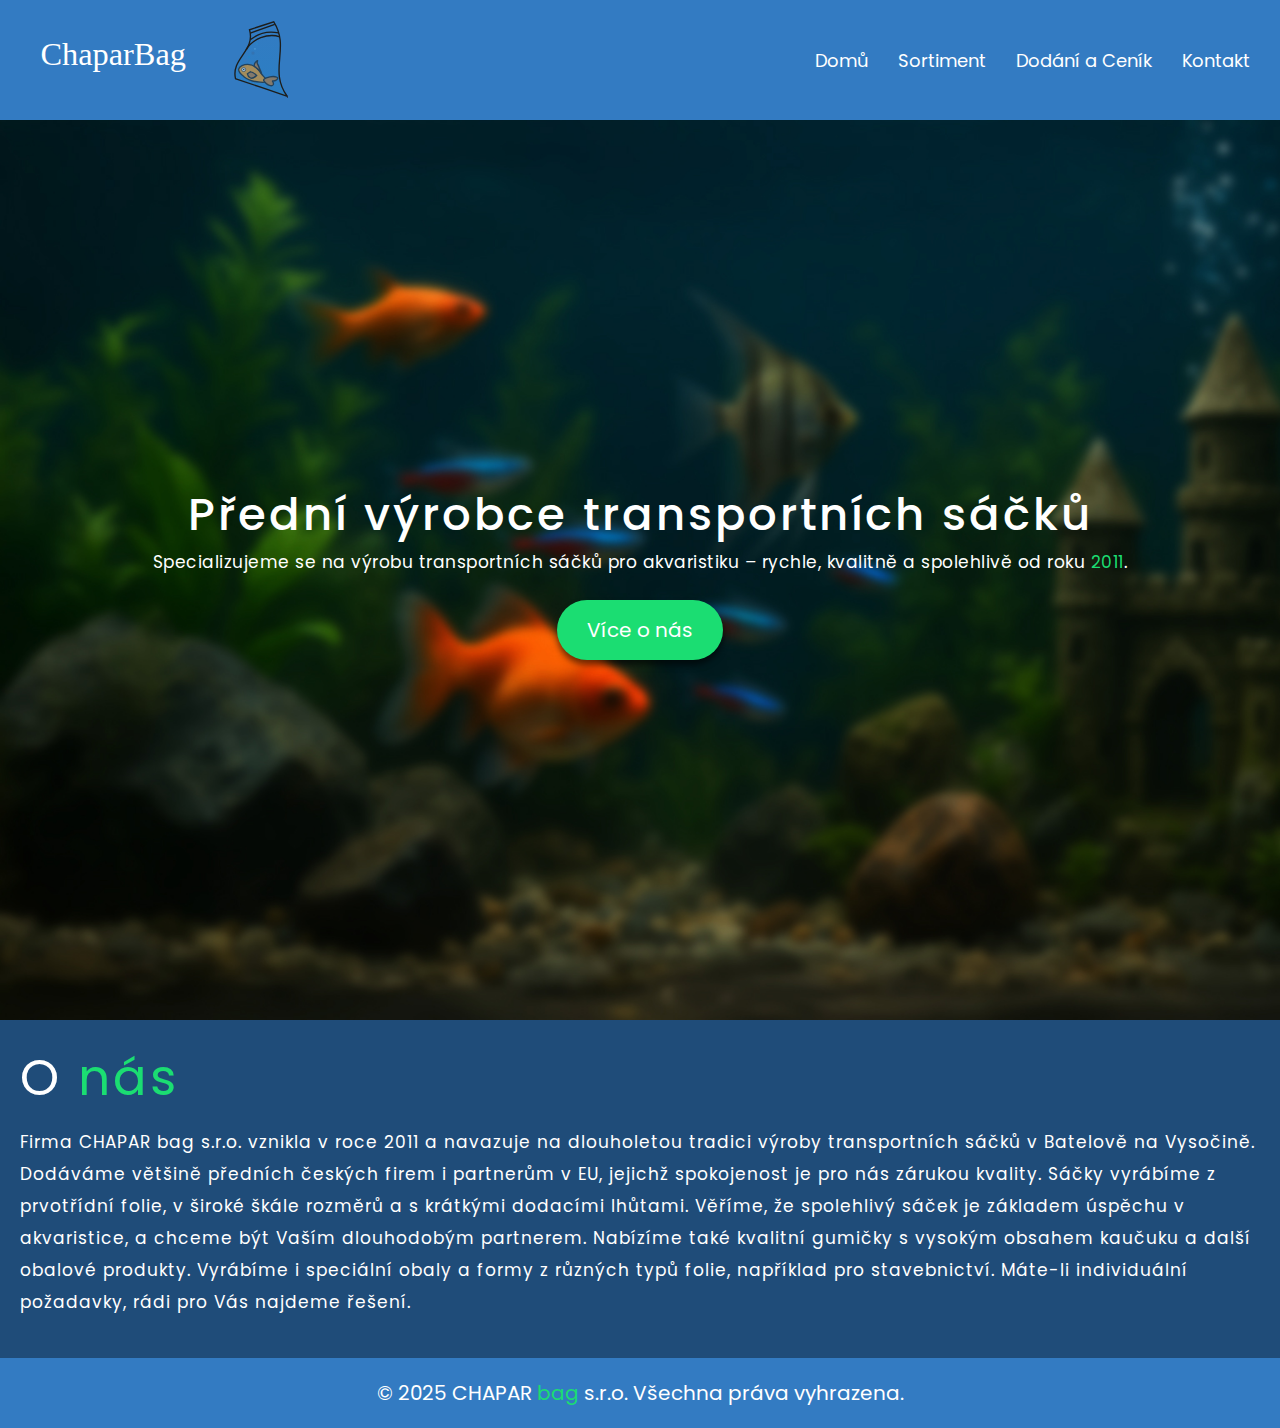
<file: index.html>
<!DOCTYPE html>
<html lang="en">
<head>
    <meta charset="UTF-8">
    <meta name="viewport" content="width=device-width, initial-scale=1.0">
    <meta name="description" content="Firma CHAPAR bag s.r.o. vyrábí transportní sáčky v Batelově. Nabízíme sáčky pro přepravu ryb, potravin i technických komponent.">
    <meta property="og:title" content="CHAPAR bag s.r.o. – Transportní sáčky z Batelova">
    <meta property="og:description" content="Výroba transportních sáčků pro akvaristiku, potraviny i technické účely. Český výrobce s tradicí.">
    <meta property="og:url" content="https://chapar.cz/">
    <meta property="og:type" content="website">
    <meta property="og:image" content="https://chapar.cz/images/og-image.jpg">
    <title>ChaparBag</title>
    <link rel="stylesheet" href="style.css">
    <link rel="icon" href="fotky/favicon_io/favicon.ico" type="image/x-icon">
</head>
<body>
    <nav>
        <div>
            <a href=""><img src="fotky/chapar_logo.svg" alt="logo"></a>
        </div>
        <ul id="menuList">
            <li><a href="">Domů</a></li>
            <li><a href="sortiment.html">Sortiment</a></li>
            <li><a href="dodani.html">Dodání a Ceník</a></li>
            <li><a href="kontakt.html">Kontakt</a></li>
        </ul>
        <div class="menu-icon">
            <img src="fotky/menu.png" alt="menu" onclick="toggleMenu()">
        </div>
    </nav>
    <section id="s1_main">
        <div class="obsah">
            <h1>Přední výrobce transportních sáčků</h1>
            <p class="land">Specializujeme se na výrobu transportních sáčků pro akvaristiku – rychle, kvalitně a spolehlivě od roku <span class="color">2011</span>.</p>
            <button><a class="btn" href="#s2">Více o nás</a></button>
        </div>
    </section>
    <section id="s2">
        <div class="obsah">
            <h2 class="onastitle">O <span class="color">nás</span></h2>
            <p class="onas">Firma CHAPAR bag s.r.o. vznikla v roce 2011 a navazuje na dlouholetou tradici výroby transportních sáčků v Batelově na Vysočině. Dodáváme většině předních českých firem i partnerům v EU, jejichž spokojenost je pro nás zárukou kvality. Sáčky vyrábíme z prvotřídní folie, v široké škále rozměrů a s krátkými dodacími lhůtami. Věříme, že spolehlivý sáček je základem úspěchu v akvaristice, a chceme být Vaším dlouhodobým partnerem. Nabízíme také kvalitní gumičky s vysokým obsahem kaučuku a další obalové produkty. Vyrábíme i speciální obaly a formy z různých typů folie, například pro stavebnictví. Máte-li individuální požadavky, rádi pro Vás najdeme řešení.</p>
        </div>
    </section>
    <footer>
        <p>&copy; 2025 CHAPAR <span class="color">bag</span> s.r.o. Všechna práva vyhrazena.</p>
    </footer>


    <script>
        let menuList = document.getElementById("menuList")
        menuList.style.maxHeight = "0px";

        function toggleMenu(){
            if(menuList.style.maxHeight == "0px")
            {
                menuList.style.maxHeight = "300px";
            }
            else{
                menuList.style.maxHeight = "0px";
            }
        }
        
    </script>
</body>
</html>
</file>
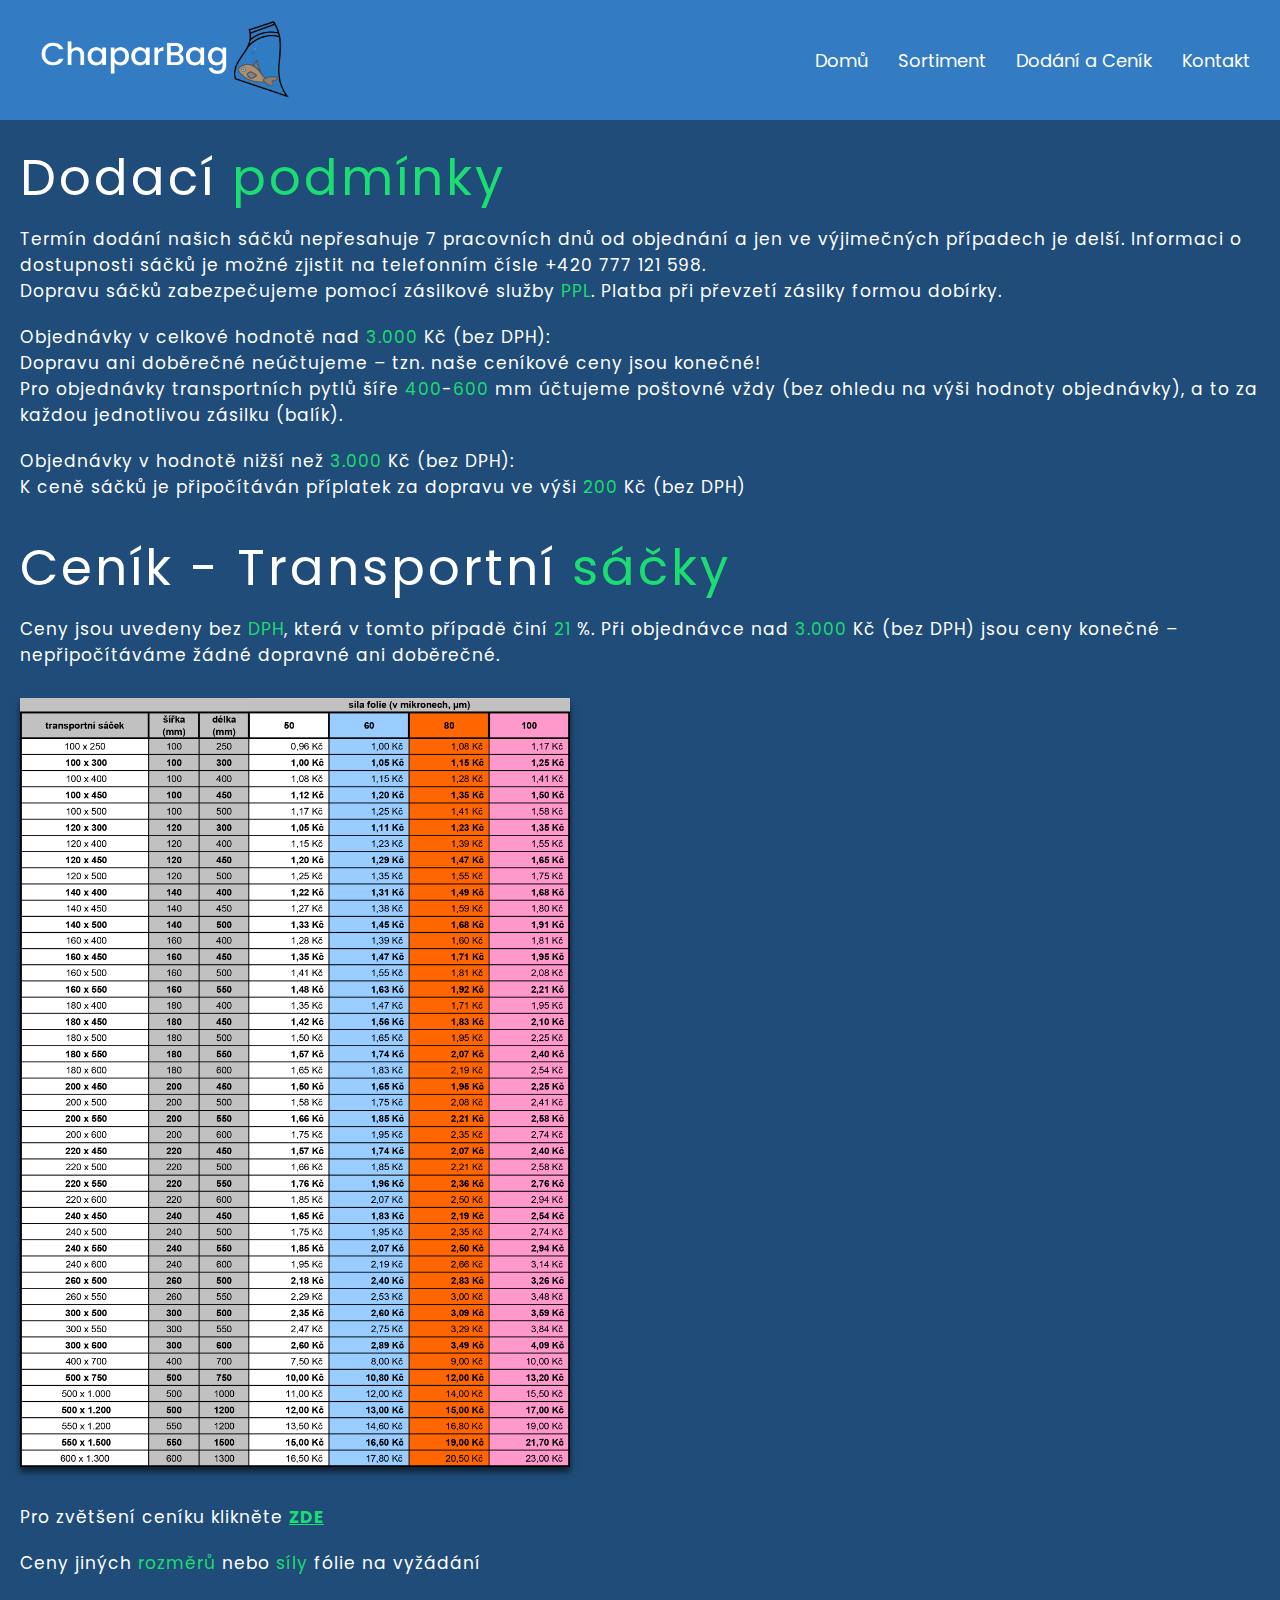
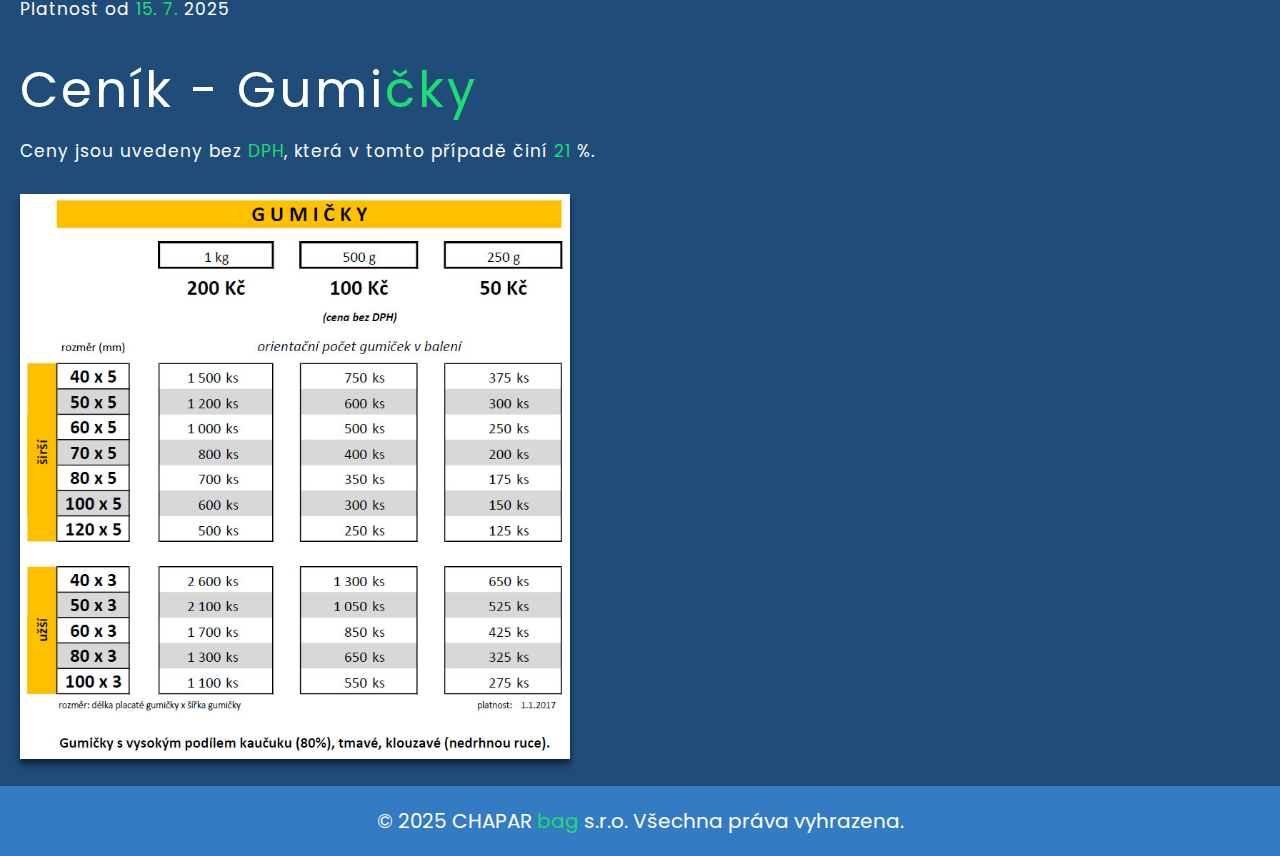
<file: dodani.html>
<!DOCTYPE html>
<html lang="en">
<head>
    <meta charset="UTF-8">
    <meta name="viewport" content="width=device-width, initial-scale=1.0">
    <meta name="description" content="Firma CHAPAR bag s.r.o. vyrábí transportní sáčky v Batelově. Nabízíme sáčky pro přepravu ryb, potravin i technických komponent.">
    <meta property="og:title" content="CHAPAR bag s.r.o. – Transportní sáčky z Batelova">
    <meta property="og:description" content="Výroba transportních sáčků pro akvaristiku, potraviny i technické účely. Český výrobce s tradicí.">
    <meta property="og:url" content="https://chapar.cz/">
    <meta property="og:type" content="website">
    <meta property="og:image" content="https://chapar.cz/images/og-image.jpg">
    <title>ChaparBag</title>
    <link rel="stylesheet" href="style.css">
    <link rel="icon" href="fotky/favicon_io/favicon.ico" type="image/x-icon">
</head>
<body>
    <nav>
        <div>
            <a href="https://chapar.cz/"><img src="fotky/chapar_logo_2.png" alt="logo"></a>
        </div>
        <ul id="menuList">
            <li><a href="https://chapar.cz/">Domů</a></li>
            <li><a href="sortiment.html">Sortiment</a></li>
            <li><a href="dodani.html">Dodání a Ceník</a></li>
            <li><a href="kontakt.html">Kontakt</a></li>
        </ul>
        <div class="menu-icon">
            <img src="fotky/menu.png" alt="menu" onclick="toggleMenu()">
        </div>
    </nav>
    <section id="s1_2">
        <div class="obsah">
            <h2 class="dodacipod" >Dodací <span class="color">podmínky</span></h2>
            <div class="dodani">
                <p>Termín dodání našich sáčků nepřesahuje 7 pracovních dnů od objednání a jen ve výjimečných případech je delší. Informaci o dostupnosti sáčků je možné zjistit na telefonním čísle <span class="no_link">+420 777 121 598</span>.</p>
                <p>Dopravu sáčků zabezpečujeme pomocí zásilkové služby <span class="color">PPL</span>. Platba při převzetí zásilky formou dobírky.</p>
            </div>
            <div class="dodani">
                <p>Objednávky v celkové hodnotě nad <span class="color">3.000</span> Kč (bez DPH):</p>
                <p>Dopravu ani doběrečné neúčtujeme – tzn. naše ceníkové ceny jsou konečné!</p>
                <p>Pro objednávky transportních pytlů šíře <span class="color">400</span>-<span class="color">600</span> mm účtujeme poštovné vždy (bez ohledu na výši hodnoty objednávky), a to za každou jednotlivou zásilku (balík).</p>
            </div>
            <div class="dodani">
                <p>Objednávky v hodnotě nižší než <span class="color">3.000</span> Kč (bez DPH):</p>
                <p>K ceně sáčků je připočítáván příplatek za dopravu ve výši <span class="color">200</span> Kč (bez DPH)</p>
            </div>
            <h2 class="cenik">Ceník - Transportní <span class="color">sáčky</span></h2>
                <p class="cenik-text">Ceny jsou uvedeny bez <span class="color">DPH</span>, která v tomto případě činí <span class="color">21</span> %. Při objednávce nad <span class="color">3.000</span> Kč (bez DPH) jsou ceny konečné – nepřipočítáváme žádné dopravné ani doběrečné.</p>
                <img class="cenik-foto" src="fotky/cenik.png" alt="cenik">
                <p class="cenik-text">Pro zvětšení ceníku klikněte <a href="fotky/cenik.png" target="_blank">ZDE</a></p>
            <p class="cenik-text">Ceny jiných <span class="color">rozměrů</span> nebo <span class="color">síly</span> fólie na vyžádání</p>
            <p class="cenik-text">Platnost od <span class="color">15. 7.</span> 2025</p>
            <h2 class="cenik">Ceník - Gumi<span class="color">čky</span></h2>
                <p class="cenik-text">Ceny jsou uvedeny bez <span class="color">DPH</span>, která v tomto případě činí <span class="color">21</span> %.</p>
                <img class="cenik-foto" src="fotky/gumicky.jpg" alt="cenik">
        </div>
    </section>
    <footer>
        <p>&copy; 2025 CHAPAR <span class="color">bag</span> s.r.o. Všechna práva vyhrazena.</p>
    </footer>


    <script>
        let menuList = document.getElementById("menuList")
        menuList.style.maxHeight = "0px";

        function toggleMenu(){
            if(menuList.style.maxHeight == "0px")
            {
                menuList.style.maxHeight = "300px";
            }
            else{
                menuList.style.maxHeight = "0px";
            }
        }
        
    </script>
</body>
</html>
</file>
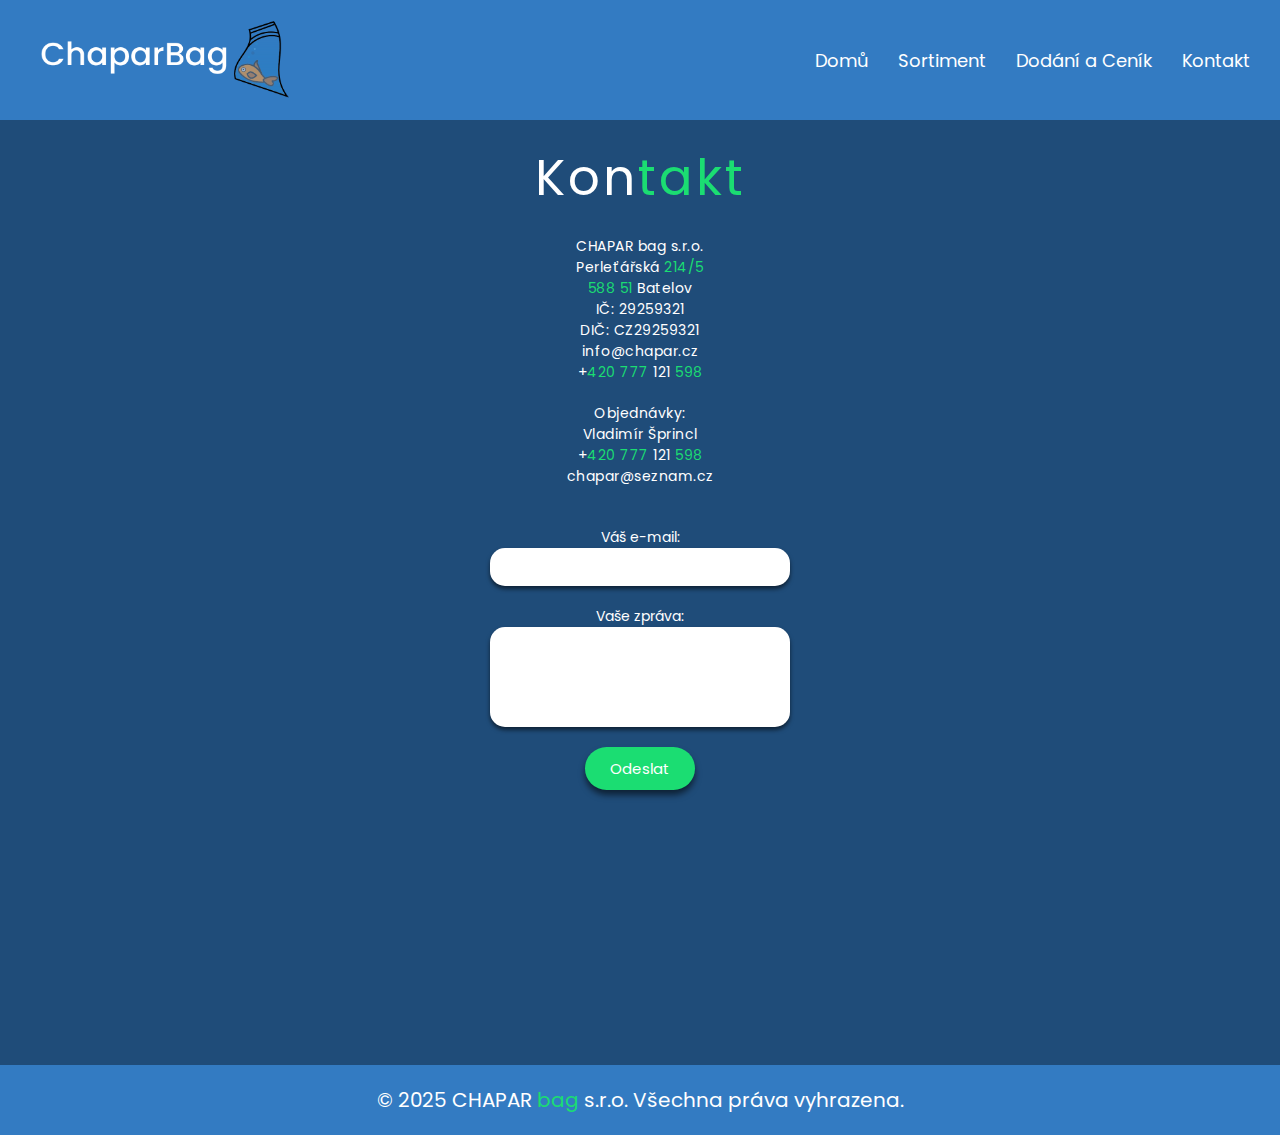
<file: kontakt.html>
<!DOCTYPE html>
<html lang="en">
<head>
    <meta charset="UTF-8">
    <meta name="viewport" content="width=device-width, initial-scale=1.0">
    <title>ChaparBag</title>
    <link rel="stylesheet" href="style.css">    
</head>
<body>
    <nav>
        <div>
            <a href="https://chapar.cz/"><img src="fotky/chapar_logo_2.png" alt="logo"></a>
        </div>
        <ul id="menuList">
            <li><a href="https://chapar.cz/">Domů</a></li>
            <li><a href="sortiment.html">Sortiment</a></li>
            <li><a href="dodani.html">Dodání a Ceník</a></li>
            <li><a href="kontakt.html">Kontakt</a></li>
        </ul>
        <div class="menu-icon">
            <img src="fotky/menu.png" alt="menu" onclick="toggleMenu()">
        </div>
    </nav>
    <section id="s1_3">
        <div class="obsah">
            <h2 class="kontakt">Kon<span class="color">takt</span></h2>
            <div class="kontakt-info">
                <p>CHAPAR bag s.r.o.</p>
                <p>Perleťářská <span class="color">214/5</span></p>
                <p><span class="color">588 51</span> Batelov</p>
                <p>IČ: 29259321</p>
                <p>DIČ: CZ29259321</p>
                <p>info@chapar.cz</p>
                <p>+<span class="color">420 777</span> 121 <span class="color">598</span></p>
            </div>
            <div class="kontakt-info">
                <p>Objednávky:</p>
                <p>Vladimír Šprincl</p>
                <p>+<span class="color">420 777</span> 121 <span class="color">598</span></p>
                <p>chapar@seznam.cz</p>
            </div>
            <div class="email">
                <form action="https://formspree.io/f/mnndylgd" method="POST">
                <label>
                    Váš e-mail:<input type="email" name="email">
                </label>
                <label>
                    Vaše zpráva:<textarea name="message"></textarea>
                </label>
                <button class="mailbtn" type="submit">Odeslat</button>
                </form>
            </div>
        </div>
    </section>
    <footer>
        <p>&copy; 2025 CHAPAR <span class="color">bag</span> s.r.o. Všechna práva vyhrazena.</p>
    </footer>


    <script>
        let menuList = document.getElementById("menuList")
        menuList.style.maxHeight = "0px";

        function toggleMenu(){
            if(menuList.style.maxHeight == "0px")
            {
                menuList.style.maxHeight = "300px";
            }
            else{
                menuList.style.maxHeight = "0px";
            }
        }
        
    </script>
</body>
</html>
</file>
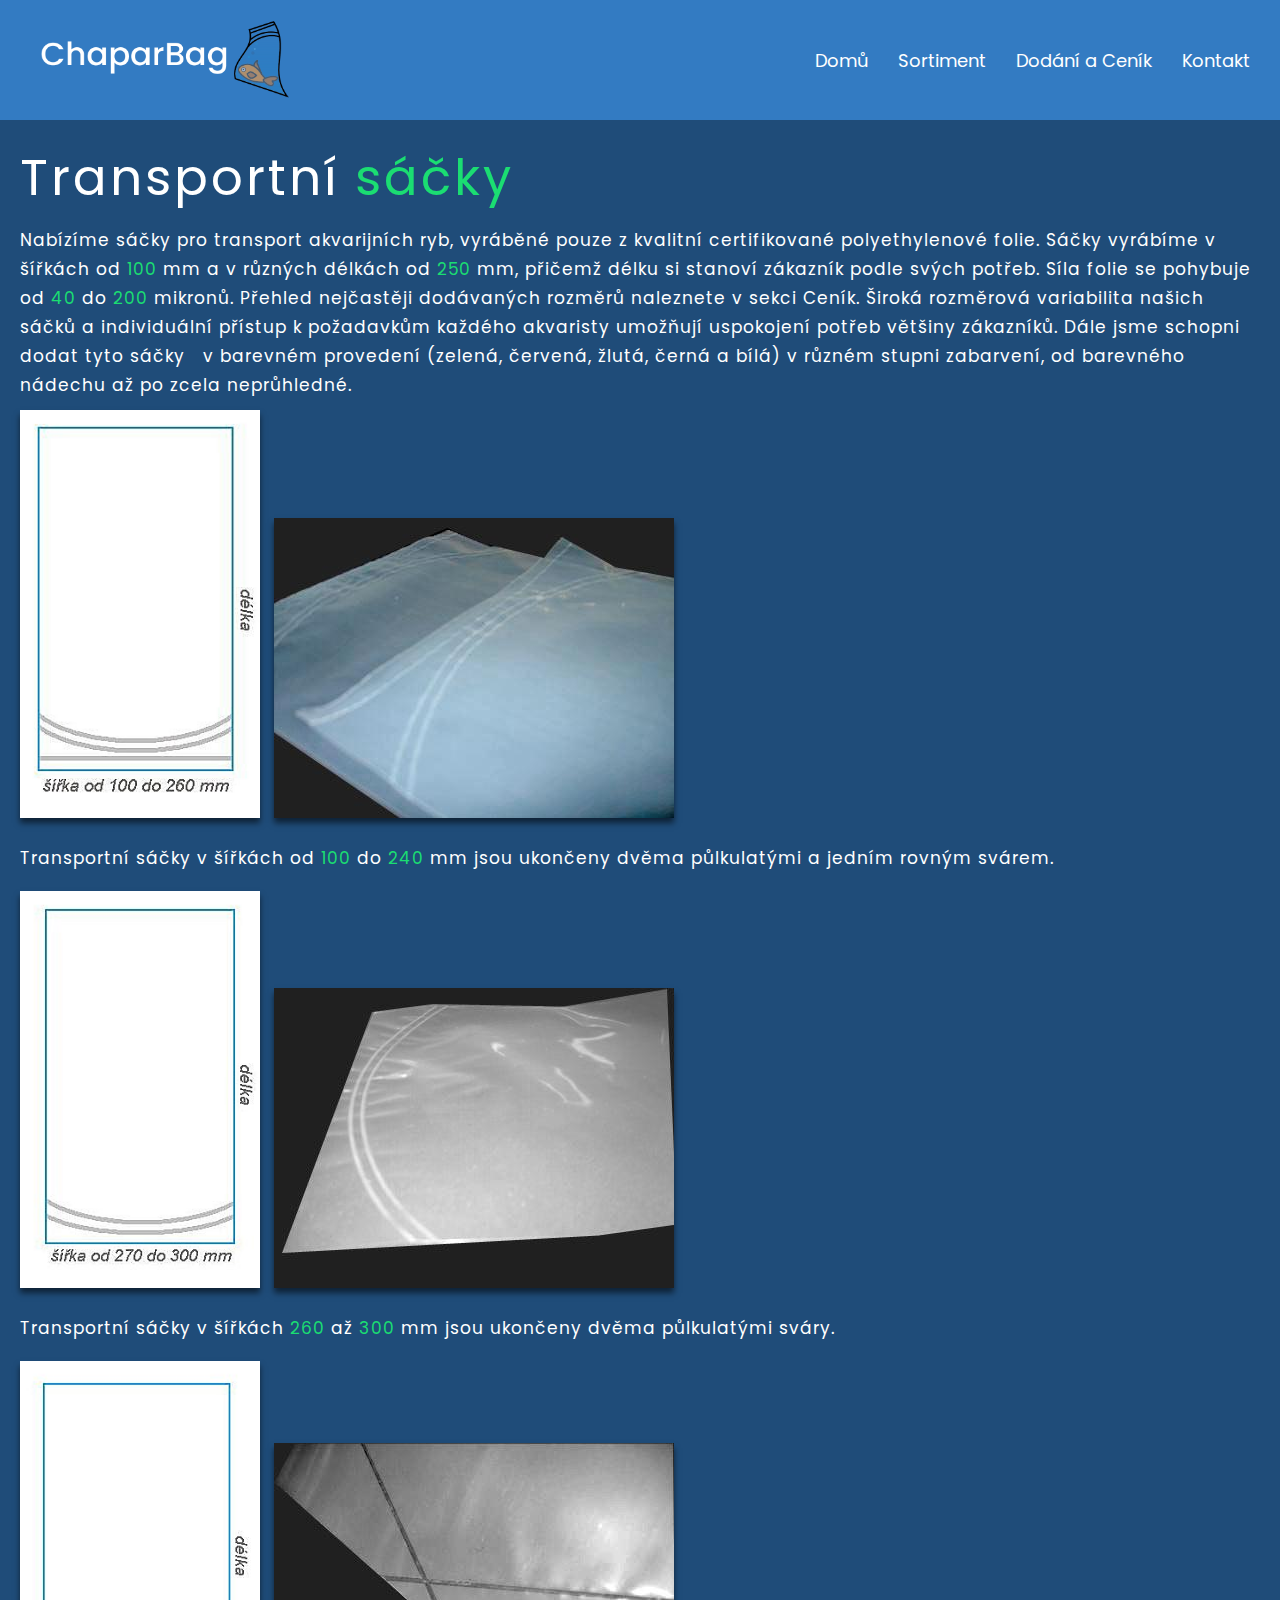
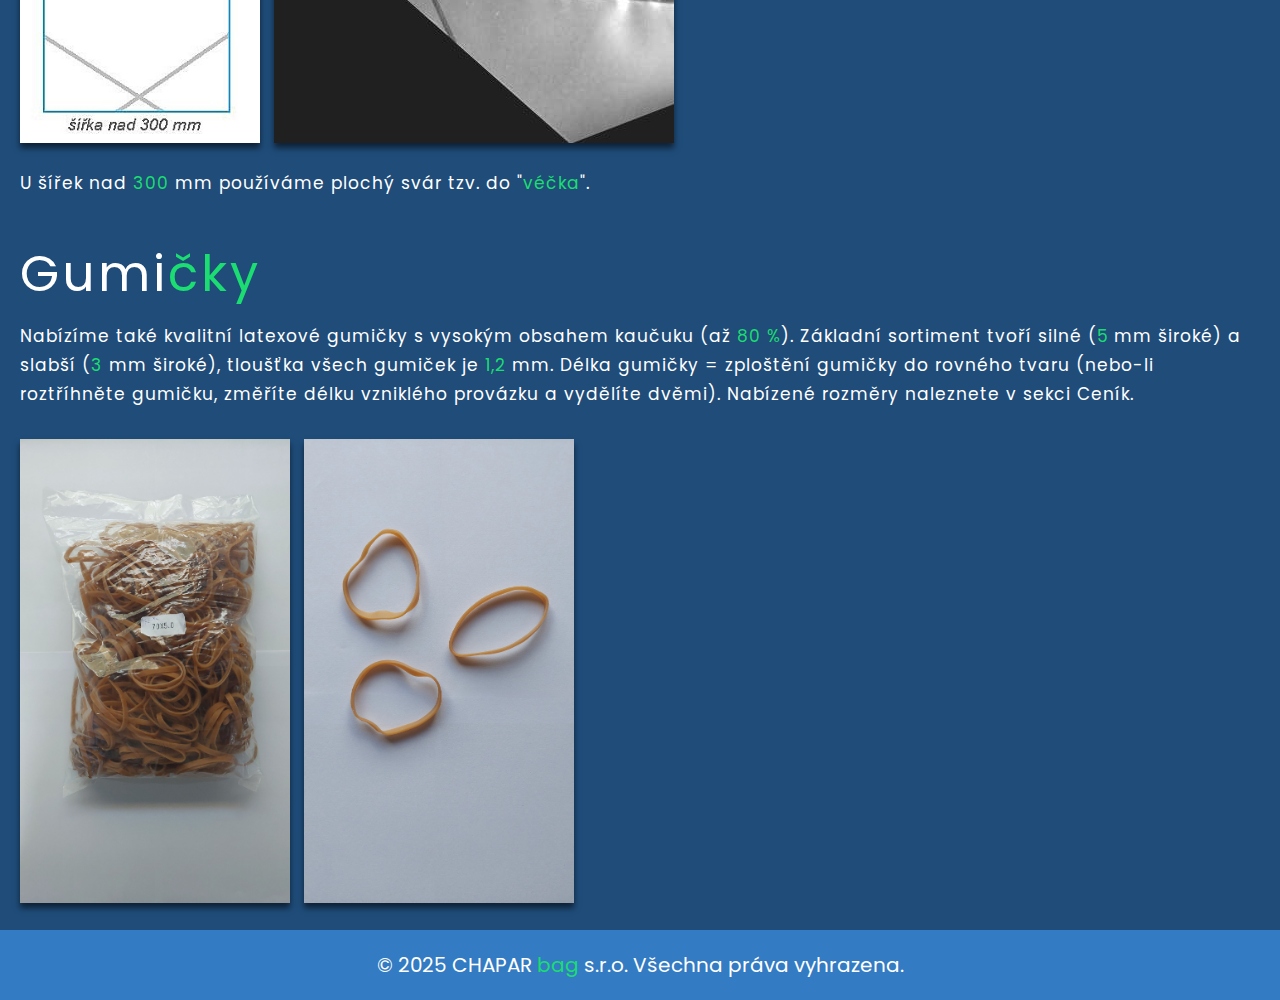
<file: sortiment.html>
<!DOCTYPE html>
<html lang="en">
<head>
    <meta charset="UTF-8">
    <meta name="viewport" content="width=device-width, initial-scale=1.0">
    <meta name="description" content="Firma CHAPAR bag s.r.o. vyrábí transportní sáčky v Batelově. Nabízíme sáčky pro přepravu ryb, potravin i technických komponent.">
    <meta property="og:title" content="CHAPAR bag s.r.o. – Transportní sáčky z Batelova">
    <meta property="og:description" content="Výroba transportních sáčků pro akvaristiku, potraviny i technické účely. Český výrobce s tradicí.">
    <meta property="og:url" content="https://chapar.cz/">
    <meta property="og:type" content="website">
    <meta property="og:image" content="https://chapar.cz/images/og-image.jpg">
    <title>ChaparBag</title>
    <link rel="stylesheet" href="style.css">
    <link rel="icon" href="fotky/favicon_io/favicon.ico" type="image/x-icon">
</head>
<body>
    <nav>
        <div>
            <a href="https://chapar.cz/"><img src="fotky/chapar_logo_2.png" alt="logo"></a>
        </div>
        <ul id="menuList">
            <li><a href="https://chapar.cz/">Domů</a></li>
            <li><a href="sortiment.html">Sortiment</a></li>
            <li><a href="dodani.html">Dodání a Ceník</a></li>
            <li><a href="kontakt.html">Kontakt</a></li>
        </ul>
        <div class="menu-icon">
            <img src="fotky/menu.png" alt="menu" onclick="toggleMenu()">
        </div>
    </nav>
    <section id="s1_1">
        <div class="obsah">
            <h2 class="transport">Transportní <span class="color">sáčky</span></h2>
            <p class="sacgum">Nabízíme sáčky pro transport akvarijních ryb, vyráběné pouze z kvalitní certifikované polyethylenové folie. Sáčky vyrábíme v šířkách od <span class="color">100</span> mm a v různých délkách od <span class="color">250</span> mm, přičemž délku si stanoví zákazník podle svých potřeb. Síla folie se pohybuje od <span class="color">40</span> do <span class="color">200</span> mikronů. Přehled nejčastěji dodávaných rozměrů naleznete v sekci Ceník. Široká rozměrová variabilita našich sáčků a individuální přístup k požadavkům každého akvaristy umožňují uspokojení potřeb většiny zákazníků. Dále jsme schopni dodat tyto sáčky &nbsp; v barevném provedení (zelená, červená, žlutá, černá a bílá) v různém stupni zabarvení, od barevného nádechu až po zcela neprůhledné.</p>
            <div class="fotky">
                <img class="svar_obr" src="fotky/svar_1.jpg" alt="svar_1">
                <img class="svar_foto" src="fotky/svar-1.JPG" alt="svar-1">
                    <p>Transportní sáčky v šířkách od <span class="color">100</span> do <span class="color">240</span> mm jsou ukončeny dvěma půlkulatými a jedním rovným svárem.</p>
            </div>
            <div class="fotky">          
                <img class="svar_obr" src="fotky/svar_2.jpg" alt="svar_2">
                <img class="svar_foto" src="fotky/svar-2.JPG" alt="svar-2">
                    <p>Transportní sáčky v šířkách <span class="color">260</span> až <span class="color">300</span> mm jsou ukončeny dvěma půlkulatými sváry.</p>
            </div>
            <div class="fotky">
                <img class="svar_obr" src="fotky/svar_3.jpg" alt="svar_3">
                <img class="svar_foto" src="fotky/svar-3.JPG" alt="svar-3">
                    <p>U šířek nad <span class="color">300</span> mm používáme plochý svár tzv. do "<span class="color">véčka</span>".</p>
            </div>
        </div>
    </section>
    <section id="s1_1">
        <div class="obsah">
            <h2 class="transport">Gumi<span class="color">čky</span></h2>
            <p class="sacgum">Nabízíme také kvalitní latexové gumičky s vysokým obsahem kaučuku (až <span class="color">80 %</span>). Základní sortiment tvoří silné (<span class="color">5</span> mm široké) a slabší (<span class="color">3</span> mm široké), tloušťka všech gumiček je <span class="color">1,2</span> mm. Délka gumičky = zploštění gumičky do rovného tvaru (nebo-li roztříhněte gumičku, změříte délku vzniklého provázku a vydělíte dvěmi). Nabízené rozměry naleznete v sekci Ceník.</p>
            <div class="fotky_2">
                <img src="fotky/gumicky_foto.jpg" alt="gum_foto" class="gum_foto">
                <img src="fotky/gumicky_foto_2.jpg" alt="gum_foto" class="gum_foto">
            </div>
        </div>
    </section>
    <footer>
        <p>&copy; 2025 CHAPAR <span class="color">bag</span> s.r.o. Všechna práva vyhrazena.</p>
    </footer>


    <script>
        let menuList = document.getElementById("menuList")
        menuList.style.maxHeight = "0px";

        function toggleMenu(){
            if(menuList.style.maxHeight == "0px")
            {
                menuList.style.maxHeight = "300px";
            }
            else{
                menuList.style.maxHeight = "0px";
            }
        }
        
    </script>
</body>
</html>
</file>
<file: style.css>
@import url('https://fonts.googleapis.com/css2?family=Poppins:ital,wght@0,100;0,200;0,300;0,400;0,500;0,600;0,700;0,800;0,900;1,100;1,200;1,300;1,400;1,500;1,600;1,700;1,800;1,900&display=swap');
*{
    margin: 0;
    padding: 0;
    box-sizing: border-box;
    font-family: "Poppins";
}

html,body{
    height: 100%;
    width: 100%;
    scroll-behavior: smooth;
}

:root
{
    --white: #ffff;
    --primary-color: #337bc2;
    --secondary-color: #1f4c79;
    --third-color: #1bdd72;
}

nav{
    padding: 10px 30px;
    display: flex;
    align-items: center;
    justify-content: space-between;
    background-color: var(--primary-color);
    position: relative;
    height: 120px;
    /*box-shadow: 0 5px 6px rgba(0, 0, 0, 0.404);*/
}

img
{
    width: 270px;
}

nav ul{
    display: flex;
    gap: 30px;
    align-items: center;
}

nav ul li{
    list-style-type: none;
}

nav ul li a{
    text-decoration: none;
    color: var(--white);
    font-size: 18px;
    transition: all 0.2s;
}

nav ul li a:hover
{
    color: var(--third-color);
}

.menu-icon{
    display: none;
}

.menu-icon img{
    color: var(--white);
    width: 40px;
}

@media (max-width:1100px) 
{
    nav ul{
        position: absolute;
        top: 115px;
        left: 0;
        right: 0;
        flex-direction: column;
        text-align: center;
        background-color: var(--primary-color);
        gap: 0;
        overflow: hidden;
        box-shadow: 0 8px 6px rgba(0, 0, 0, 0.3);
    }
    nav ul li{
        padding: 20px;
        padding-top: 0;
    }
    .menu-icon{
        display: block;
    }
    #menuList{
        transition: all 0.5s;
    }
}

#s1_main
{
    display: flex;
    width: 100%;
    height: 100%;
    background-image: url(fotky/ryby_pozadí.jpg);
    background-repeat: no-repeat;
    background-size: cover;
}

#s1
{
    display: flex;
    width: 100%;
    height: 100%;
    background-color: var(--secondary-color);
}

.obsah
{
    margin: auto;
}

h1
{
    font-size: 55px;
    letter-spacing: 5px;
    font-weight: 500;
    color: var(--white);
    text-align: center;
    padding: 0px 10px 0px 10px;
}

.land
{
    font-size: 20px;
    letter-spacing: 1px;
    text-align: center;
    color: var(--white);
    padding: 0px 25px 25px 25px;
}

@media (max-width:1480px)
{
    h1
    {
        font-size: 45px;
        letter-spacing: 3px;
    }

    .land
    {
        font-size: 17px;
        letter-spacing: 0.5px;
    }
}

@media (max-width:1130px)
{
    h1
    {
        font-size: 30px;
        letter-spacing: 2px;
    }

    .land
    {
        font-size: 15px;
        letter-spacing: 0px;
    }
}

#s2
{
    width: 100%;
    height: auto;
    background-color: var(--secondary-color);
}

.color
{
    color: var(--third-color);
}

h2
{
    font-size: 50px;
    letter-spacing: 3px;
    font-weight: 400;
    color: var(--white);
    text-align: center;
}

.onas
{
    padding: 10px 20px 40px 20px;
    font-size: 17px;
    letter-spacing: 1px;
    line-height: 32px;
    color: var(--white);
}

button
{   
    display: flex;
    color: var(--white);
    background-color: var(--third-color);
    padding: 15px 30px;
    border-radius: 30px;
    border: none;
    margin: auto;
    box-shadow: 0 5px 6px rgba(0, 0, 0, 0.555);
    transition: 0.2s all;
    cursor: pointer;
}

button a
{
    color: var(--white);
    font-size: 20px;
    text-decoration: none;
}

button:hover
{
    transform: scale(1.1);
    z-index: -1;
    box-shadow: 0px 6px 20px 0px var(--third-color);
}

@media (max-width:815px)
{
    .onas
    {
        font-size: 16px;
        letter-spacing: 0px;
        padding: 30px;
        line-height: 30px;
    }

    img
    {
        width: 200px;
    }

    button
    {
        padding: 10px;
    }

    button a
    {
        font-size: 20px;
        padding: 5px;
    }
}

@media (max-width:600px)
{
    .onas
    {
        font-size: 14px;
        letter-spacing: 0px;
        padding: 20px;
        line-height: 28px;
    }
}

@media (max-width:500px)
{
    .onas
    {
        font-size: 14px;
        letter-spacing: 0.5px;
        line-height: 23px;
    }

    .onastitle
    {
        font-size: 25px;
        letter-spacing: 0.5px;
    }

    img
    {
        width: 150px;
    }

    button
    {
        padding: 8px;
    }

    button a
    {
        font-size: 18px;
    }
}

footer
{
    height: 70px;
    width: 100%;
    position: relative;
    background-color: var(--primary-color);
    color: var(--white);
    text-align: center;
    font-size: 20px;
    padding: 20px;
}

#s1_1
{
    width: 100%;
    background-color: var(--secondary-color);
}

.transport, .onastitle, .dodacipod
{
    padding: 20px 20px 0px 20px;
    text-align: left;
}

.sacgum
{
    padding: 10px 20px 10px 20px;
    font-size: 17px;
    letter-spacing: 1px;
    line-height: 29px;
    color: var(--white);
}

.fotky
{
    padding: 0px 20px 0px 20px;  
}

.fotky_2
{
    padding: 20px;  
}

.svar_obr
{
    width: 240px;
    margin-right: 10px;
    box-shadow: 0 5px 6px rgba(0, 0, 0, 0.555);
}

.svar_foto
{
    width: auto;
    box-shadow: 0 5px 6px rgba(0, 0, 0, 0.555);
}

.gum_foto
{
    margin-right: 10px;
    box-shadow: 0 5px 6px rgba(0, 0, 0, 0.555);
}

.fotky p
{
    color: var(--white);
    padding: 20px 0px;
    font-size: 17px;
    letter-spacing: 1px;
}

@media (max-width: 694px)
{
    .svar_obr
    {
        width: 200px;
    }

    .svar_foto
    {
        width: 300px;
    }

    .sacgum
    {
        font-size: 14px;
        letter-spacing: 0.5px;
        line-height: 23px;
    }

    .fotky p
    {
        font-size: 14px;
        letter-spacing: 0.5px;
    }

    .transport, .onastitle
    {
        font-size: 35px;
    }

    footer
    {
        font-size: 14px;
        height: 60px;
        padding: 15px;
    }
}

@media (max-width: 560px)
{
    .svar_obr
    {
        width: 150px;
    }

    .svar_foto
    {
        width: 200px;
    }

    .transport, .onastitle
    {
        font-size: 25px;
        letter-spacing: 0.5px;
    }

    footer
    {
        font-size: 12px;
        height: 50px;
        padding: 13px;
    }
}

@media (max-width: 405px)
{
    .svar_obr
    {
        margin-bottom: 10px;
    }
}

#s1_2
{
    width: 100%;
    background-color: var(--secondary-color);
}

.dodani
{
    padding: 10px 20px 10px 20px;
}

.dodani p
{
    color: var(--white);
    letter-spacing: 1px;
    font-size: 17px;
}

.cenik
{
    text-align: left;
    padding: 20px 0px 0px 20px;
}

.cenik-text
{
    color: var(--white);
    padding: 10px 20px 10px 20px;
    font-size: 17px;
    letter-spacing: 1px;
}

.cenik-text a
{
    color: var(--third-color);
    font-weight: 700;
}

.cenik-foto
{
    width: 550px;
    margin: 20px 0px 20px 20px;
    box-shadow: 0 5px 6px rgba(0, 0, 0, 0.555);
}

@media (max-width: 610px)
{
    .cenik-foto
    {
        width: 400px;
    }

    .dodacipod, .cenik, .kontakt
    {
        font-size: 35px;
        letter-spacing: 0.5px;
    }

    .cenik-text, .dodani p
    {
        font-size: 15px;
    }
}

@media (max-width: 440px)
{
    .cenik-foto
    {
        width: 350px;
    }

        .dodacipod, .cenik, .kontakt
    {
        font-size: 25px;
    }

        .cenik-text, .dodani p
    {
        font-size: 14px;
        letter-spacing: 0.5px;
        line-height: 23px;
    }
}

#s1_3
{
    width: 100%;
    height: 105%;
    background-color: var(--secondary-color);
}

.kontakt-info
{
    text-align: center;
    color: var(--white);
    margin-top: 20px;
    letter-spacing: 1px;
    font-size: 17px;
}

.kontakt
{
    padding-top: 20px;
}

label
{
    margin-top: 20px;
}

.email {
    color: var(--white);
    display: flex;
    flex-direction: column;
    align-items: center;
    font-size: 20px;
    margin: 20px;
    gap: 20px;
}

.email label
{
    display: flex;
    flex-direction: column;
    width: 100%;
    max-width: 500px;
    text-align: center
}

.email input,
.email textarea 
{
    padding: 10px;
    font-size: 12px;
    border: none;
    border-radius: 15px;
    width: 100%;
    box-shadow: 0 3px 4px rgba(0, 0, 0, 0.555);
    resize: none;
}

.email input:focus, .email textarea:focus
{
    outline: none;
}


.email textarea 
{
    width: 400px;
    height: 200px;
}

.mailbtn 
{
    display: block;
    color: var(--white);
    background-color: var(--third-color);
    padding: 15px 30px;
    font-size: 20px;
    border-radius: 30px;
    border: none;
    margin-top: 20px;
    box-shadow: 0 5px 6px rgba(0, 0, 0, 0.555);
    transition: 0.2s all;
    cursor: pointer;
}

@media (max-width: 1700px)
{
    .email textarea
    {
        width: 300px;
        height: 100px;
    }

    .kontakt-info
    {
        font-size: 14px;
        letter-spacing: 0.5px;
    }

    label
    {
        font-size: 14px;
    }

    .mailbtn
    {
        padding: 10px 25px;
        font-size: 15px;
    }
}

@media (max-height:600px) 
{
    #s1_3
    {
        height: 120%;
    }  
}
</file>
